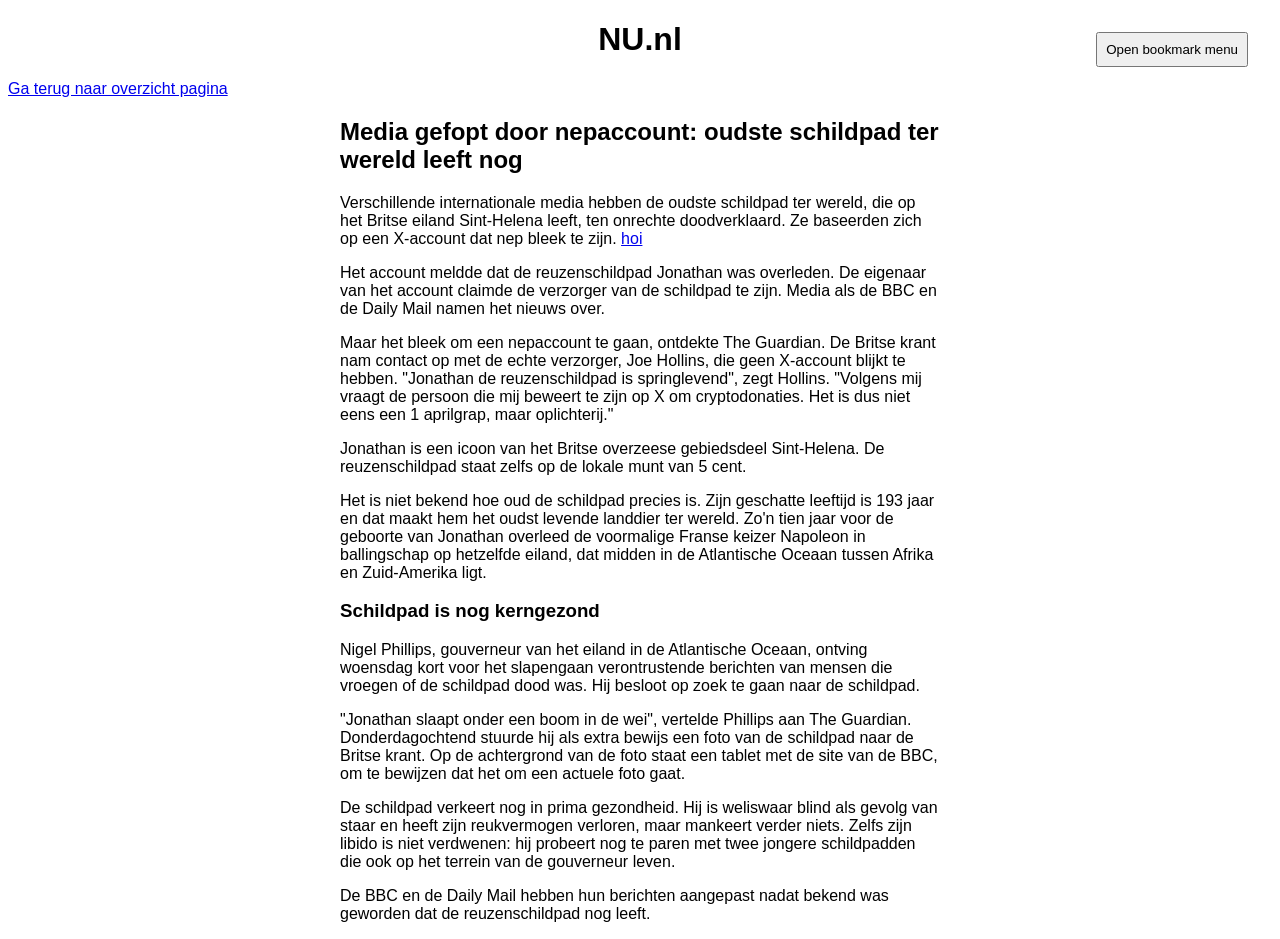
<file: article.html>
<!DOCTYPE html>
<html lang="nl">

<head>
    <meta charset="UTF-8">
    <meta name="viewport" content="width=device-width, initial-scale=1.0">
    <link rel="stylesheet" href="style/style-article.css">
    <title>Document</title>
</head>

<body>
    <header>
        <h1>NU.nl</h1>
        <a href="index.html">Ga terug naar overzicht pagina</a>
    </header>
    <aside>
        <button popovertarget="bookmark">Open bookmark menu</button>
        <div id="bookmark" popover="manual">
            <h2>Welkom bij de Focus Bookmark</h2>
            <p>Druk op Control + Shift + 'Y' om je bookmark daar op te slaan</p>
            <label>
                <input type="checkbox" id="bookmark-toggle" checked>
                Spring naar bookmark bij laden
            </label>
        </div>
    </aside>
    <!-- https://developer.mozilla.org/en-US/docs/Web/Accessibility/ARIA/Reference/Attributes/aria-atomic -->
    <p class="feedback" aria-live="assertive" aria-atomic="true"></p>
    <main>
        <article>
            <h2>Media gefopt door nepaccount: oudste schildpad ter wereld leeft nog</h2>
            <p id="1-hoi">
                Verschillende internationale media hebben de oudste schildpad ter wereld, die op het Britse eiland
                Sint-Helena
                leeft, ten onrechte doodverklaard. Ze baseerden zich op een X-account dat nep bleek te zijn.
                <a href="/hoi">hoi</a>
            </p>
            <p>
                Het account meldde dat de reuzenschildpad Jonathan was overleden. De eigenaar van het account claimde de
                verzorger van de schildpad te zijn. Media als de BBC en de Daily Mail namen het nieuws over.
            </p>
            <p>
                Maar het bleek om een nepaccount te gaan, ontdekte The Guardian. De Britse krant nam contact op met de
                echte verzorger, Joe Hollins, die geen X-account blijkt te hebben. "Jonathan de reuzenschildpad is
                springlevend", zegt Hollins. "Volgens mij vraagt de persoon die mij beweert te zijn op X om cryptodonaties. 
                Het is dus niet eens een 1 aprilgrap, maar oplichterij."
            </p>
            <p>
                Jonathan is een icoon van het Britse overzeese gebiedsdeel Sint-Helena. De reuzenschildpad staat zelfs
                op de lokale munt van 5 cent.
            </p>
            <p>
                Het is niet bekend hoe oud de schildpad precies is. Zijn geschatte leeftijd is 193 jaar en dat maakt hem
                het oudst levende landdier ter wereld. Zo'n tien jaar voor de geboorte van Jonathan overleed de voormalige
                Franse keizer Napoleon in ballingschap op hetzelfde eiland, dat midden in de Atlantische Oceaan tussen Afrika
                en Zuid-Amerika ligt.
            </p>
            <h3>
                Schildpad is nog kerngezond
            </h3>
            <p>
                Nigel Phillips, gouverneur van het eiland in de Atlantische Oceaan, ontving woensdag kort voor het
                slapengaan verontrustende berichten van mensen die vroegen of de schildpad dood was. Hij besloot op zoek te gaan
                naar de schildpad.
            </p>
            <p>
                "Jonathan slaapt onder een boom in de wei", vertelde Phillips aan The Guardian. Donderdagochtend stuurde
                hij als extra bewijs een foto van de schildpad naar de Britse krant. Op de achtergrond van de foto staat een
                tablet met de site van de BBC, om te bewijzen dat het om een actuele foto gaat.
            </p>
            <p>
                De schildpad verkeert nog in prima gezondheid. Hij is weliswaar blind als gevolg van staar en heeft zijn
                reukvermogen verloren, maar mankeert verder niets. Zelfs zijn libido is niet verdwenen: hij probeert nog
                te paren met twee jongere schildpadden die ook op het terrein van de gouverneur leven.
            </p>
            <p>
                De BBC en de Daily Mail hebben hun berichten aangepast nadat bekend was geworden dat de reuzenschildpad
                nog leeft.
            </p>
        </article>
    </main>
    <footer>

    </footer>
    <script src="scripts/script-article.js"></script>
</body>

</html>
</file>
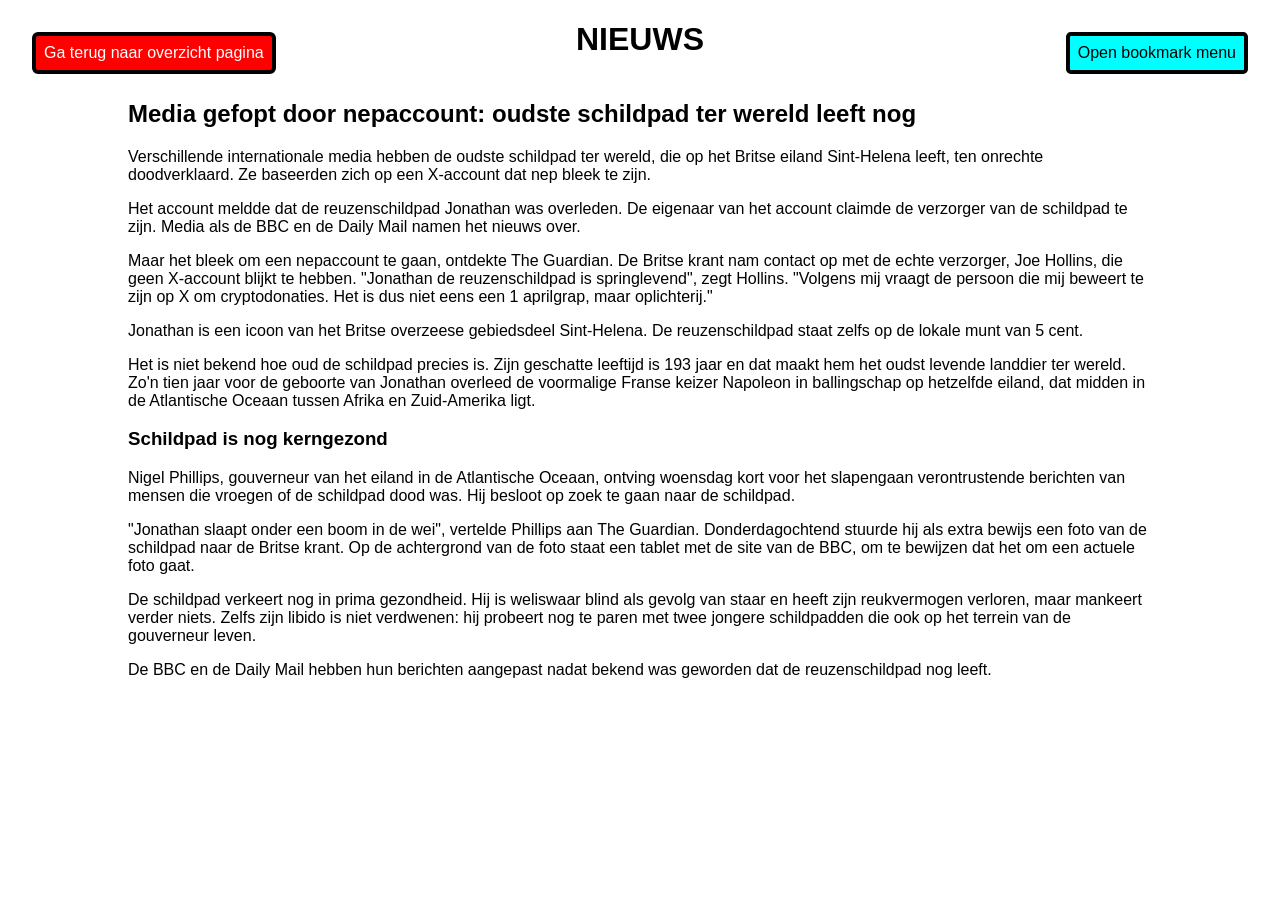
<file: articlev2.html>
<!DOCTYPE html>
<html lang="nl">

<head>
    <meta charset="UTF-8">
    <meta name="viewport" content="width=device-width, initial-scale=1.0">
    <link rel="stylesheet" href="style/style-artv2.css">
    <title>Artikel v2</title>
</head>

<body>
    <header>
        <h1>NIEUWS</h1>
    </header>
    <aside>
        <a href="index.html">Ga terug naar overzicht pagina</a>
        <button popovertarget="menu-bookmark">Open bookmark menu</button>
        <div id="menu-bookmark" popover="manual">
            <p>Welkom bij de Focus Bookmark</p>
            <p>Druk op Control + Shift + 'Y' om je bookmark daar op te slaan</p>
            <p>Druk op Control + Shift + 'S' om naar je bookmark te gaan</p>
            <label>
                <input type="checkbox" id="bookmark-toggle" checked>
                Spring naar bookmark bij laden
            </label>
        </div>
    </aside>
    <!-- https://developer.mozilla.org/en-US/docs/Web/Accessibility/ARIA/Reference/Attributes/aria-atomic -->
    <p tabindex="-1" class="feedback" aria-live="assertive" aria-atomic="true"></p>
    <main>
        <article>
            <h2>Media gefopt door nepaccount: oudste schildpad ter wereld leeft nog</h2>
            <p id="1-hoi">
                Verschillende internationale media hebben de oudste schildpad ter wereld, die op het Britse eiland
                Sint-Helena
                leeft, ten onrechte doodverklaard. Ze baseerden zich op een X-account dat nep bleek te zijn.
            </p>
            <p>
                Het account meldde dat de reuzenschildpad Jonathan was overleden. De eigenaar van het account claimde de
                verzorger van de schildpad te zijn. Media als de BBC en de Daily Mail namen het nieuws over.
            </p>
            <p>
                Maar het bleek om een nepaccount te gaan, ontdekte The Guardian. De Britse krant nam contact op met de
                echte verzorger, Joe Hollins, die geen X-account blijkt te hebben. "Jonathan de reuzenschildpad is
                springlevend", zegt Hollins. "Volgens mij vraagt de persoon die mij beweert te zijn op X om
                cryptodonaties.
                Het is dus niet eens een 1 aprilgrap, maar oplichterij."
            </p>
            <p>
                Jonathan is een icoon van het Britse overzeese gebiedsdeel Sint-Helena. De reuzenschildpad staat zelfs
                op de lokale munt van 5 cent.
            </p>
            <p>
                Het is niet bekend hoe oud de schildpad precies is. Zijn geschatte leeftijd is 193 jaar en dat maakt hem
                het oudst levende landdier ter wereld. Zo'n tien jaar voor de geboorte van Jonathan overleed de
                voormalige
                Franse keizer Napoleon in ballingschap op hetzelfde eiland, dat midden in de Atlantische Oceaan tussen
                Afrika
                en Zuid-Amerika ligt.
            </p>
            <h3>
                Schildpad is nog kerngezond
            </h3>
            <p>
                Nigel Phillips, gouverneur van het eiland in de Atlantische Oceaan, ontving woensdag kort voor het
                slapengaan verontrustende berichten van mensen die vroegen of de schildpad dood was. Hij besloot op zoek
                te gaan
                naar de schildpad.
            </p>
            <p>
                "Jonathan slaapt onder een boom in de wei", vertelde Phillips aan The Guardian. Donderdagochtend stuurde
                hij als extra bewijs een foto van de schildpad naar de Britse krant. Op de achtergrond van de foto staat
                een
                tablet met de site van de BBC, om te bewijzen dat het om een actuele foto gaat.
            </p>
            <p>
                De schildpad verkeert nog in prima gezondheid. Hij is weliswaar blind als gevolg van staar en heeft zijn
                reukvermogen verloren, maar mankeert verder niets. Zelfs zijn libido is niet verdwenen: hij probeert nog
                te paren met twee jongere schildpadden die ook op het terrein van de gouverneur leven.
            </p>
            <p>
                De BBC en de Daily Mail hebben hun berichten aangepast nadat bekend was geworden dat de reuzenschildpad
                nog leeft.
            </p>
        </article>
    </main>
    <footer>

    </footer>
    <script src="scripts/script-artv2.js"></script>
</body>

</html>
</file>
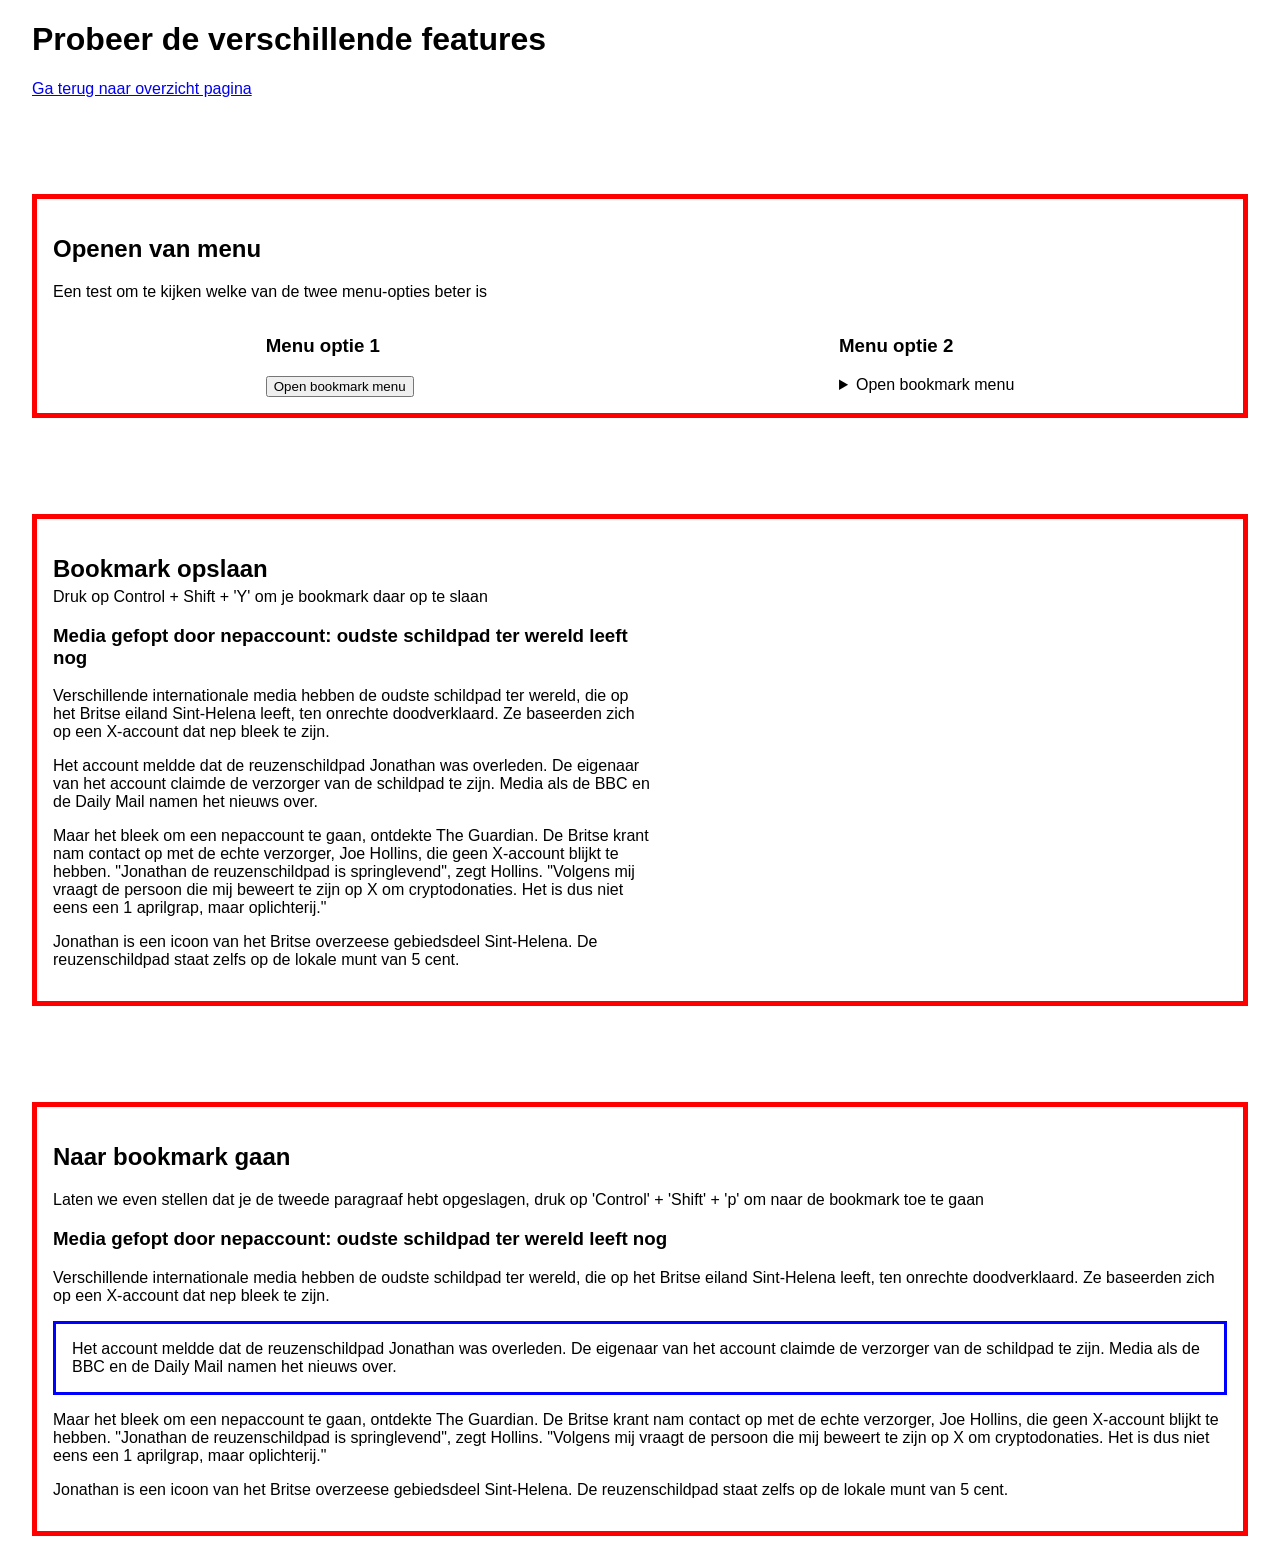
<file: features.html>
<!DOCTYPE html>
<html lang="nl">

<head>
    <meta charset="UTF-8">
    <meta name="viewport" content="width=device-width, initial-scale=1.0">
    <title>Features prototyping</title>
    <link rel="stylesheet" href="style/style-feat.css">
</head>

<body>
    <header>
        <h1>Probeer de verschillende features</h1>
        <a href="index.html">Ga terug naar overzicht pagina</a>

    </header>
    <section class="menu">
        <div>
            <h2>Openen van menu</h2>
            <p>Een test om te kijken welke van de twee menu-opties beter is</p>
        </div>
        <div>
            <h3>Menu optie 1</h3>
            <button popovertarget="menu-bookmark">Open bookmark menu</button>
            <div id="menu-bookmark" popover="manual">
                <h3>Welkom bij de Focus Bookmark</h3>
                <p>Druk op Control + Shift + 'Y' om je bookmark daar op te slaan</p>
                <!-- <label>
                <input type="checkbox" id="bookmark-toggle" checked>
                Spring naar bookmark bij laden
            </label> -->
            </div>
        </div>
        <div>
            <h3>Menu optie 2</h3>
            <details>
                <summary>Open bookmark menu</summary>
                <h3>Welkom bij de Focus Bookmark</h3>
                <p>Druk op Control + Shift + 'Y' om je bookmark daar op te slaan</p>

            </details>
        </div>
    </section>

    <section class="opslaan-test">
        <h2>Bookmark opslaan</h2>
        <p>Druk op Control + Shift + 'Y' om je bookmark daar op te slaan</p>
        <p class="feedback-feat" aria-live="assertive" aria-atomic="true"></p>

        <article>
            <h3>Media gefopt door nepaccount: oudste schildpad ter wereld leeft nog</h3>
            <p>
                Verschillende internationale media hebben de oudste schildpad ter wereld, die op het Britse eiland
                Sint-Helena leeft, ten onrechte doodverklaard. Ze baseerden zich op een X-account dat nep bleek te zijn.
            </p>
            <p>
                Het account meldde dat de reuzenschildpad Jonathan was overleden. De eigenaar van het account claimde de
                verzorger van de schildpad te zijn. Media als de BBC en de Daily Mail namen het nieuws over.
            </p>
            <p>
                Maar het bleek om een nepaccount te gaan, ontdekte The Guardian. De Britse krant nam contact op met de
                echte verzorger, Joe Hollins, die geen X-account blijkt te hebben. "Jonathan de reuzenschildpad is
                springlevend", zegt Hollins. "Volgens mij vraagt de persoon die mij beweert te zijn op X om
                cryptodonaties.
                Het is dus niet eens een 1 aprilgrap, maar oplichterij."
            </p>
            <p>
                Jonathan is een icoon van het Britse overzeese gebiedsdeel Sint-Helena. De reuzenschildpad staat zelfs
                op de lokale munt van 5 cent.
            </p>
        </article>

    </section>

    <section class="naar-bookmark">
        <h2>Naar bookmark gaan</h2>
        <p>Laten we even stellen dat je de tweede paragraaf hebt opgeslagen, druk op 'Control' + 'Shift' + 'p' om naar
            de bookmark toe te gaan</p>
        <p class="feedback-bookm" aria-live="assertive" aria-atomic="true"></p>

        <article>
            <h3>Media gefopt door nepaccount: oudste schildpad ter wereld leeft nog</h3>
            <p>
                Verschillende internationale media hebben de oudste schildpad ter wereld, die op het Britse eiland
                Sint-Helena leeft, ten onrechte doodverklaard. Ze baseerden zich op een X-account dat nep bleek te zijn.
            </p>
            <p tabindex="-1">
                Het account meldde dat de reuzenschildpad Jonathan was overleden. De eigenaar van het account claimde de
                verzorger van de schildpad te zijn. Media als de BBC en de Daily Mail namen het nieuws over.
            </p>
            <p>
                Maar het bleek om een nepaccount te gaan, ontdekte The Guardian. De Britse krant nam contact op met de
                echte verzorger, Joe Hollins, die geen X-account blijkt te hebben. "Jonathan de reuzenschildpad is
                springlevend", zegt Hollins. "Volgens mij vraagt de persoon die mij beweert te zijn op X om
                cryptodonaties.
                Het is dus niet eens een 1 aprilgrap, maar oplichterij."
            </p>
            <p>
                Jonathan is een icoon van het Britse overzeese gebiedsdeel Sint-Helena. De reuzenschildpad staat zelfs
                op de lokale munt van 5 cent.
            </p>
        </article>
    </section>

</body>
<script src="scripts/script-features.js"></script>

</html>
</file>
<file: style/style-article.css>
body {
    font-family:'Lucida Sans', 'Lucida Sans Regular', 'Lucida Grande', 'Lucida Sans Unicode', Geneva, Verdana, sans-serif;
    font-size: 16px;
}

header {
    h1 {
        text-align: center;
    }
}

main {
    margin: 0 1rem;
}

article {
    max-width: 600px;
    margin: auto;
}

aside button {
    position: absolute;
    right: 0;
    top: 0;
    margin: 2rem 2rem;
    padding: .5rem;

    anchor-name: --button;
}

aside div {
    position: fixed;
    width: 12rem;
    height: auto;
    margin: .5rem 0 0 0;
    position-area: span-left bottom;
}

aside div {
    h2 {
        font-size: 1.1rem;
    }
    p, label {
        font-size: .8rem;
    }
}

.feedback {
    position: absolute;
    left: -9999px;
}
</file>
<file: style/style-artv2.css>
body {
    font-family:'Lucida Sans', 'Lucida Sans Regular', 'Lucida Grande', 'Lucida Sans Unicode', Geneva, Verdana, sans-serif;
    font-size: 16px;
}

aside>a {
    background: red;
    color: white;
    padding: .5rem;
    border-radius: 6px;
    border: solid black 4px;
    position: fixed;
    left: 0;
    top: 0;
    margin: 2rem 2rem;
    text-decoration: none;
}

h1 {
    text-align: center;
}

aside button {
    position: fixed;
    right: 0;
    top: 0;
    margin: 2rem 2rem;
    padding: .5rem;
    border: .3rem solid black;
    border-radius: .3rem;
    background-color: aqua;
    font-size: 1rem;

    anchor-name: --button;
}

aside div {
    width: 15rem;
    height: auto;
    margin: .5rem 0 0 0;
    padding: .5rem;
    position-area: span-left bottom;

    p:nth-of-type(1) {
        font-size: 1.1rem;
        font-weight: 600;
    }
}

main {
    display: flex;
    justify-content: center;
    article {
        width: 80vw;
    }
}


.feedback {
    position: fixed;
    left: -9999px;
}

.bookmarked {
    border: 6px solid green;
    padding: .5rem;
}
</file>
<file: style/style-feat.css>
* {
	box-sizing: border-box;
}

body {
	font-family:
		"Lucida Sans", "Lucida Sans Regular", "Lucida Grande",
		"Lucida Sans Unicode", Geneva, Verdana, sans-serif;
	font-size: 16px;
    margin-left: 2rem;
    margin-right: 2rem;
}

section {
    margin-top: 6rem;
    border: 5px solid red;
    padding: 1rem;
}

.menu {
	display: flex;
	flex-wrap: wrap;
	justify-content: space-around;

	div:first-of-type {
		width: 100%;
	}
}

.menu button {
	anchor-name: --menu-knop;
}

#menu-bookmark {
	position: fixed;
	width: 20rem;
	height: auto;
	margin: 0.5rem 0 0 0;
	position-area: span-right bottom;
}

.opslaan-test {
    h2 {
        margin-bottom: 0;
    }
    &>p{
        margin-top: 0.3rem;
    }
	article {
		max-width: 600px;
	}
    aside {
        max-width: 250px;     
    }
}


.naar-bookmark article p:nth-of-type(2) {
	border: 3px solid blue;
	padding: 1rem;
}
</file>
